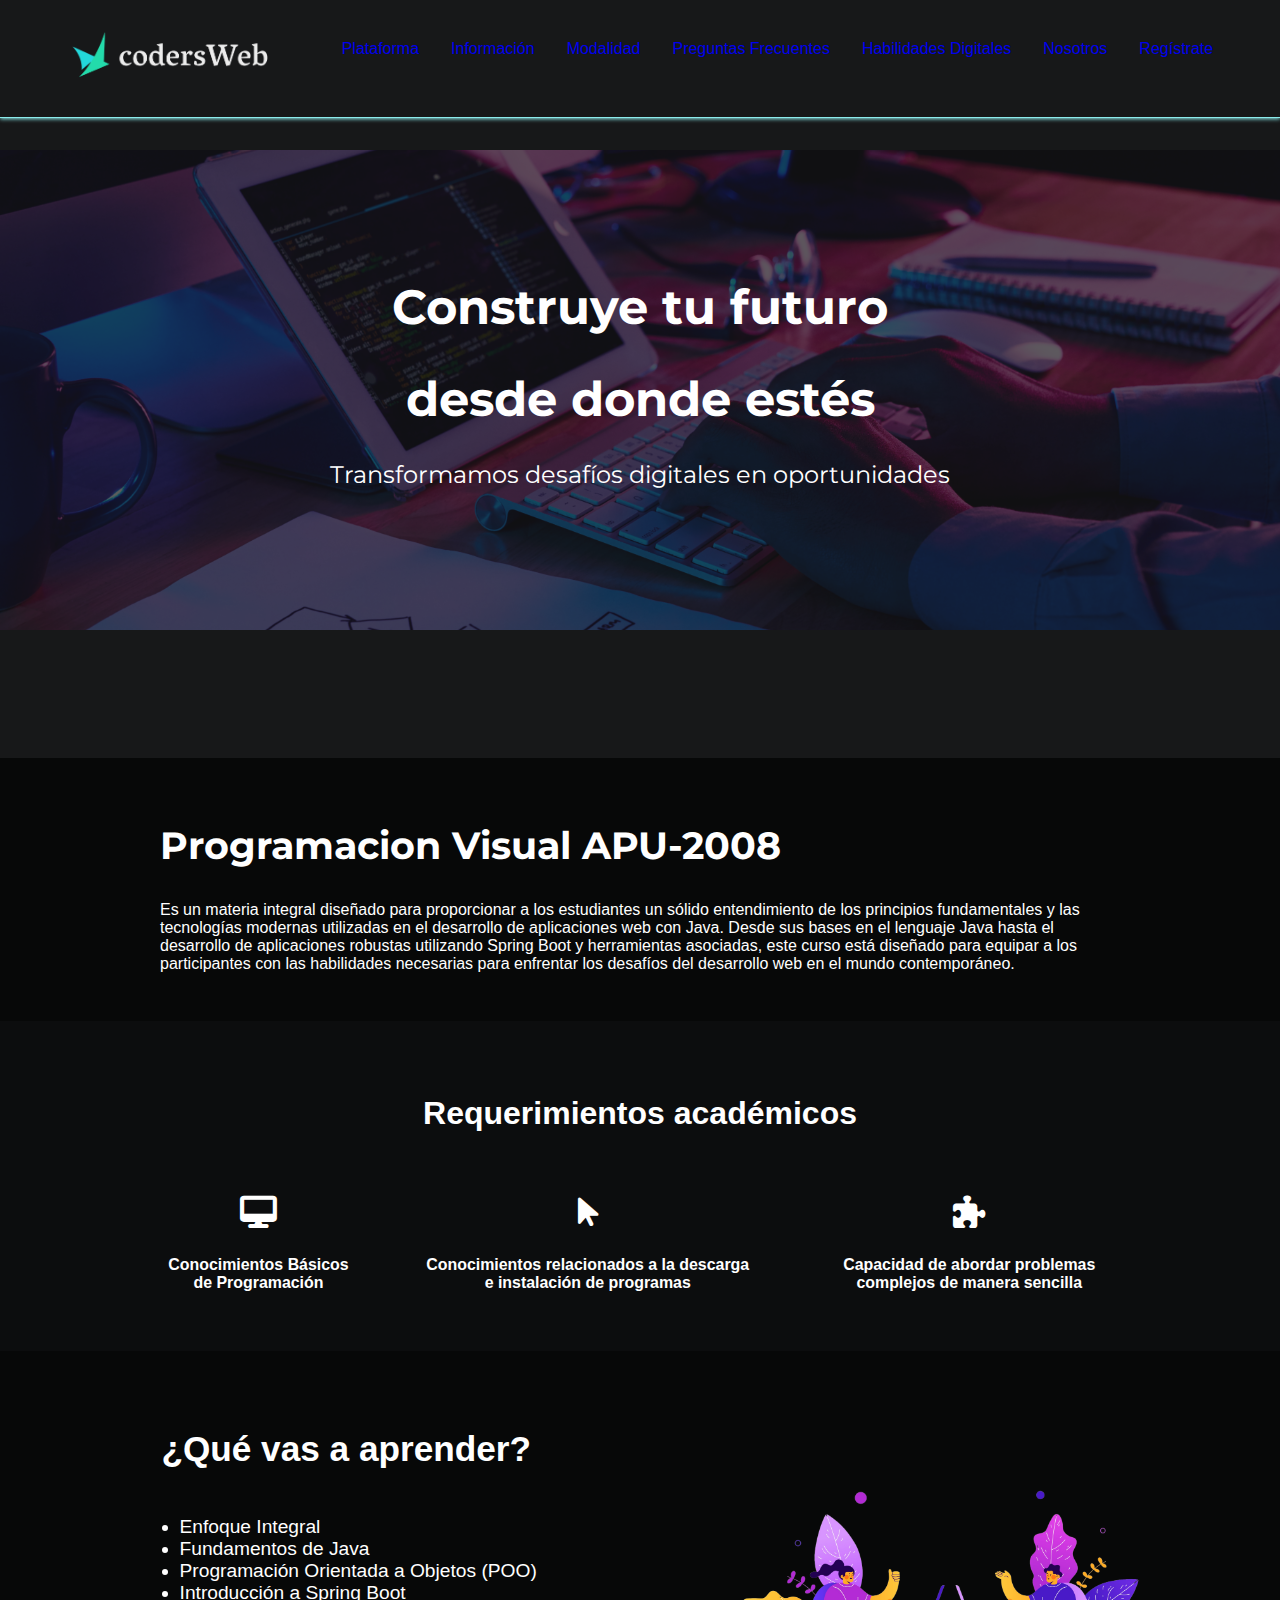
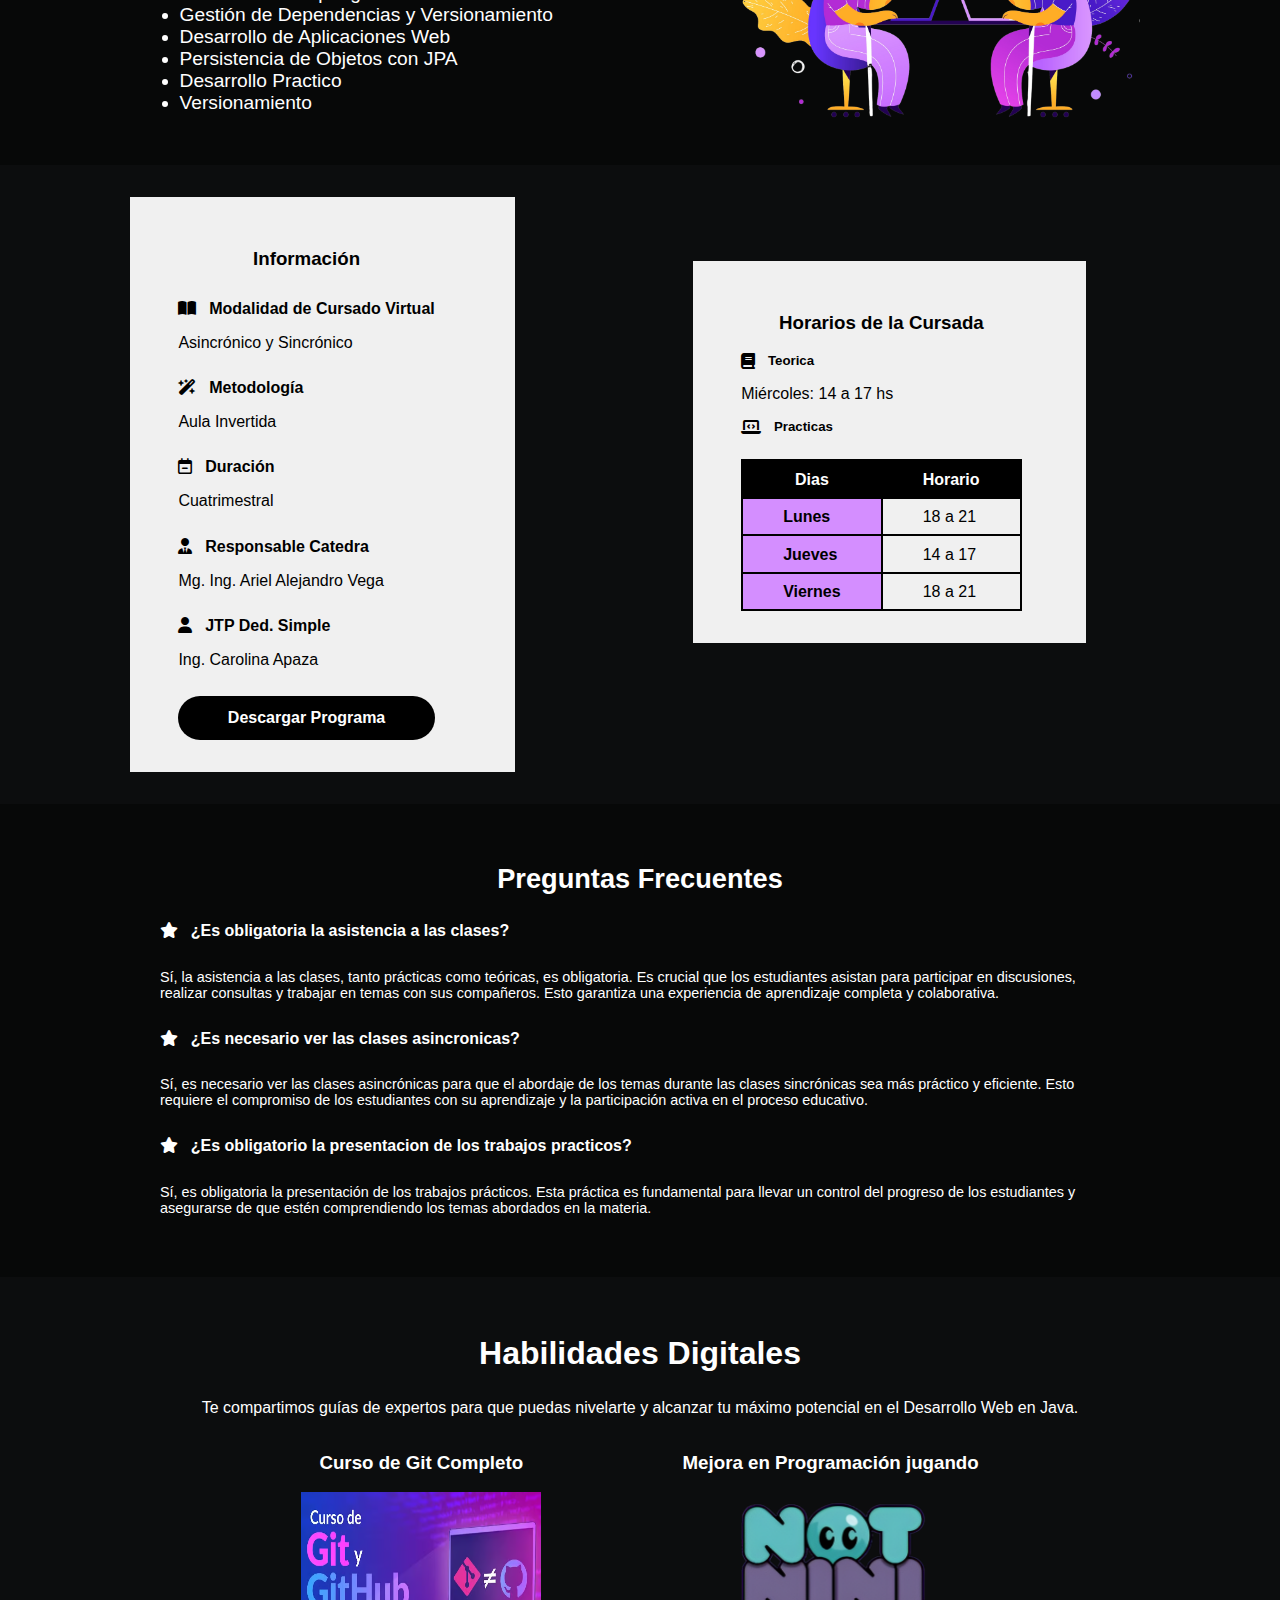
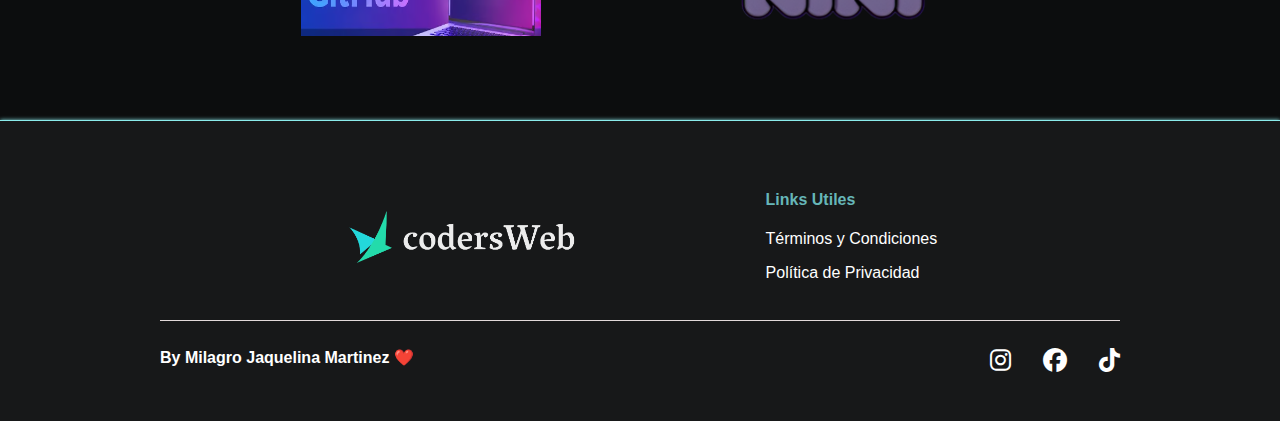
<file: tp3_MartinezMilagroJaquelina/src/main/resources/templates/index.html>
<!DOCTYPE html>
<html lang="es">
<head>
	<meta charset="UTF-8">
	<title>codersWeb</title>
	<link rel="stylesheet" href="../static/css/styles.css"> 
	<link rel="preconnect" href="https://fonts.googleapis.com">
	<link href="https://fonts.googleapis.com/css2?family=Montserrat:ital,wght@0,100..900;1,100..900&display=swap" rel="stylesheet">
    <link rel="stylesheet" href="https://cdnjs.cloudflare.com/ajax/libs/font-awesome/6.5.2/css/all.min.css">
</head>
<body>
    <header id="header">
      <div class="img-logo">
        <a href="index.html"><img alt="Logo de pagina" src="../static/images/logo.png"></a>
      </div>
       <nav class="nav-bar">
	   		<ul class="ul-navbar">
	   			<li><a href="https://virtual.unju.edu.ar/course/view.php?id=2540">Plataforma</a></li>
	   		    <li><a href="#infoBasica">Información</a></li>
	   		    <li><a href="#modalidad">Modalidad</a></li>
	   		    <li><a href="#preguntasFrecuentes">Preguntas Frecuentes</a></li>
	   		    <li><a href="#habilidadesDigitales">Habilidades Digitales</a></li>
	   		    <li><a href="#contactos">Nosotros</a></li>
	   		    <li><a href="form-cliente.html">Regístrate</a></li>
	   		</ul>
       </nav>
   </header>
   
   <main class="main">
	     <section>
	     	<div class="imgPresentacion">	  	
		     	  <span>
		           		<img alt="Imagen de presentacion" src="../static/images/foto-portada.jpg">
		           </span>
		     </div>   
		     <div class="textoPortada">
		     	<h1>
		             <span>Construye tu futuro</span>
		             <span>desde donde estés</span>
		         </h1>
		          <p>Transformamos desafíos digitales en oportunidades</p>
		     </div>    
	    </section>
     
     	
     <section id="infoBasica" class="relative">
        <div class="container1">
        	<div class="introduccion item-container"  >
	              <h2>Programacion Visual APU-2008</h2>
		         <p> 
		           Es un materia integral diseñado para proporcionar a los estudiantes un sólido
		           entendimiento de los principios fundamentales y las tecnologías modernas utilizadas en el desarrollo
		           de aplicaciones web con Java. Desde sus bases en el lenguaje Java hasta el desarrollo de aplicaciones robustas 
		           utilizando Spring Boot y herramientas asociadas, este curso está diseñado para equipar a los participantes con las 
		           habilidades necesarias para enfrentar los desafíos del desarrollo web en el mundo contemporáneo.
		         </p>
        	</div>
        </div>
        
        
        <div class="container2">
	          <div class="requerimientos item-container">	
	          	   <h4>Requerimientos académicos</h4>
	          	   <div class="container-items">
	          	   		<div>
		          	   		<div class="item">
			          	   		 <i class="fa-solid fa-desktop"></i>
			          	   		 <h5>Conocimientos Básicos de Programación</h5>
		          	   		</div>
	          	  		 </div>
		          	   <div>
		          	   		<div class="item">
			          	   		 <i class="fa-solid fa-arrow-pointer"></i>
			          	   		 <h5>Conocimientos relacionados a la descarga e instalación de programas</h5>
		          	   		</div>
		          	   </div>
		          	   <div>
		          	   		<div class="item">
			          	   		 <i class="fa-solid fa-puzzle-piece"></i>
			          	   		 <h5>Capacidad de abordar problemas complejos de manera sencilla</h5>
		          	   		</div>
		          	   </div>
	          	   </div> 
	          </div>
        </div>
        
        <div class="container1 containerTemas">
          <div class="temas item-container">
               <h4>¿Qué vas a aprender?</h4>
	          <ul>
	          	<li>Enfoque Integral</li>
	          	<li>Fundamentos de Java</li>
	          	<li>Programación Orientada a Objetos (POO)</li>
	          	<li>Introducción a Spring Boot</li>
	          	<li>Gestión de Dependencias y Versionamiento</li>
	          	<li>Desarrollo de Aplicaciones Web</li>
	          	<li>Persistencia de Objetos con JPA</li>
	          	<li>Desarrollo Practico</li>
	          	<li>Versionamiento</li>
	          </ul>
          </div>
          <div class="fotos-personas">
          	<img alt="foto-personas" src="../static/images/foto-personas.png">
          </div>
        </div>
           
     </section>
     
     <section id=modalidad class="relative container2">
         <div class="item-container containerInformacion">
             <div class="informacion">
                    <h3>Información</h3>
             		<div>
             		    <div class="item-infor">
             		    	<i class="fa-solid fa-book-open"></i>
	             			<h4>Modalidad de Cursado Virtual</h4>
             		    </div>
             		    
	             		<p>Asincrónico y Sincrónico</p>
	           		</div>
	           		<div>
	           		    <div class="item-infor">
	           		    	<i class="fa-solid fa-wand-magic-sparkles"></i>
	           				<h4>Metodología</h4>
	           		    </div>
	           			<p>Aula Invertida</p>
	          		 </div>
	           		<div>
	           		    <div class="item-infor">
	           		    	 <i class="fa-regular fa-calendar-minus"></i>
	           				<h4>Duración</h4>
	           		    </div>
	           			<p>Cuatrimestral</p>
	           		</div>
	          		 <div>
	          		     <div class="item-infor">
	          		     	 <i class="fa-solid fa-user-tie"></i>
	           				<h4>Responsable Catedra</h4>
	          		     </div>
	           			<p>Mg. Ing. Ariel Alejandro Vega</p>
	           		</div>
	          		 <div>
	          		    <div class="item-infor">
	          		    	<i class="fa-solid fa-user"></i>
	           				<h4>JTP Ded. Simple</h4>
	          		    </div>
	           			<p>Ing. Carolina Apaza</p>
	           		</div>
	           		<div class="containerDescarga"><a href="../static/download/Programa.pdf" > Descargar Programa</a></div>
             </div>  
        </div>

			<div class="item-container conteinerCursada">
				<div class="cursada">
					<h3>Horarios de la Cursada</h3>
					<div >
					    <div class="item-infor">
					    	<i class="fa-solid fa-book"></i>
							<h5>Teorica</h5>
					    </div>
						
						<p>Miércoles: 14 a 17 hs</p>
					</div>

					<div>
					     <div class="item-infor">
					      	<i class="fa-solid fa-laptop-code"></i>
					     	<h5>Practicas</h5>
					     </div>
						
						<table class="table">
							<tr class="columTable">
								<th>Dias</th>
								<th>Horario</th>
							</tr>
							<tr>
								<td class="rowsTable">Lunes</td>
								<td>18 a 21</td>
							</tr>
							<tr>
								<td class="rowsTable">Jueves</td>
								<td>14 a 17</td>
							</tr>
							<tr>
								<td class="rowsTable">Viernes</td>
								<td>18 a 21</td>
							</tr>
						</table>
					</div>
				</div>
			</div>
		</section>
     
     <section id="preguntasFrecuentes" class="relative container1">        
        <div class="item-container">
          <h3>Preguntas Frecuentes</h3>
          <div>
             <div class="item-infor">
               	<i class="fa-solid fa-star"></i>
               	<h5>¿Es obligatoria la asistencia a las clases?</h5>
             </div>
             <p>Sí, la asistencia a las clases, tanto prácticas como teóricas, es obligatoria.
               Es crucial que los estudiantes asistan para participar en discusiones, realizar 
               consultas y trabajar en temas con sus compañeros. 
               Esto garantiza una experiencia de aprendizaje completa y colaborativa.</p>
          </div>
          
          <div>
             <div class="item-infor">
                <i class="fa-solid fa-star"></i>
                <h5>¿Es necesario ver las clases asincronicas?</h5>
             </div>
             <p>Sí, es necesario ver las clases asincrónicas para que el abordaje de los temas durante 
               las clases sincrónicas sea más práctico y eficiente. Esto requiere el compromiso de los 
               estudiantes con su aprendizaje y la participación activa en el proceso educativo.</p>
          </div>
          
          <div>
             <div class="item-infor">
             	<i class="fa-solid fa-star"></i>
                <h5>¿Es obligatorio la presentacion de los trabajos practicos?</h5>
             </div>
             <p>Sí, es obligatoria la presentación de los trabajos prácticos. Esta práctica es fundamental 
               para llevar un control del progreso de los estudiantes y asegurarse de que estén comprendiendo 
               los temas abordados en la materia.</p>
          </div>
        </div>
     </section>
   </main>
   
   <aside id="habilidadesDigitales" class="relative container2">
      <div class="item-container">
      	 <h2>Habilidades Digitales</h2>
     	 <div> 
       		<p>Te compartimos guías de expertos para que puedas nivelarte y alcanzar tu máximo potencial en el Desarrollo Web en Java. </p>
      		
      		<div class="containerAdicional">
      			<div>
	      		    <h3>Curso de Git Completo</h3>
	      		    <div>
	      		    	 <a href="https://youtu.be/9ZJ-K-zk_Go?t=2995"><img alt="foto-git" src="../static/images/foto-git.png" class="imagen-aside"></a>
	      		    </div>
      			</div>
	      		<div>
		      		 <h3>Mejora en Programación jugando</h3>
		      		   <div>
		      		     <a href="https://www.notnini.com/"><img alt="foto-curso" src="../static/images/foto-programacion.png" class="imagen-aside"></a>
		      		   </div>
	      		</div>
      		</div>
         </div>
      </div>
   </aside>
   
   <footer id="contactos" class="relative">
	     <div>
	        <div class="links">
	            <div class="containerLogoFooter">
		          	<img alt="logo" src="../static/images/logo.png">
		        </div>
	        	<div> 
		           <h4>Links Utiles</h4>
		           <p><a href="#terminosCondiciones">Términos y Condiciones</a></p>
		           <p><a href="#politicaPrivacidad">Política de Privacidad</a></p>
	      		  </div>
	        </div>
	        <div class="containerRedes">
	            <div class="red"> 
		           	<a href="https://github.com/mili-08"><strong>By Milagro Jaquelina Martinez ❤️</strong> </a>
		        </div>
	        	<div class="red">
		           <span><a href="https://www.instagram.com/" class="icono-footer"><i class="fa-brands fa-instagram"></i></a></span>
		           <span><a href="https://www.facebook.com/" class="icono-footer"><i class="fa-brands fa-facebook"></i></a></span>
		           <span><a href="https://www.tiktok.com/es" class="icono-footer" ><i class="fa-brands fa-tiktok"></i></a></span>
	        	</div>
	        </div>
	     </div>
   </footer>
</body>
</html>
</file>
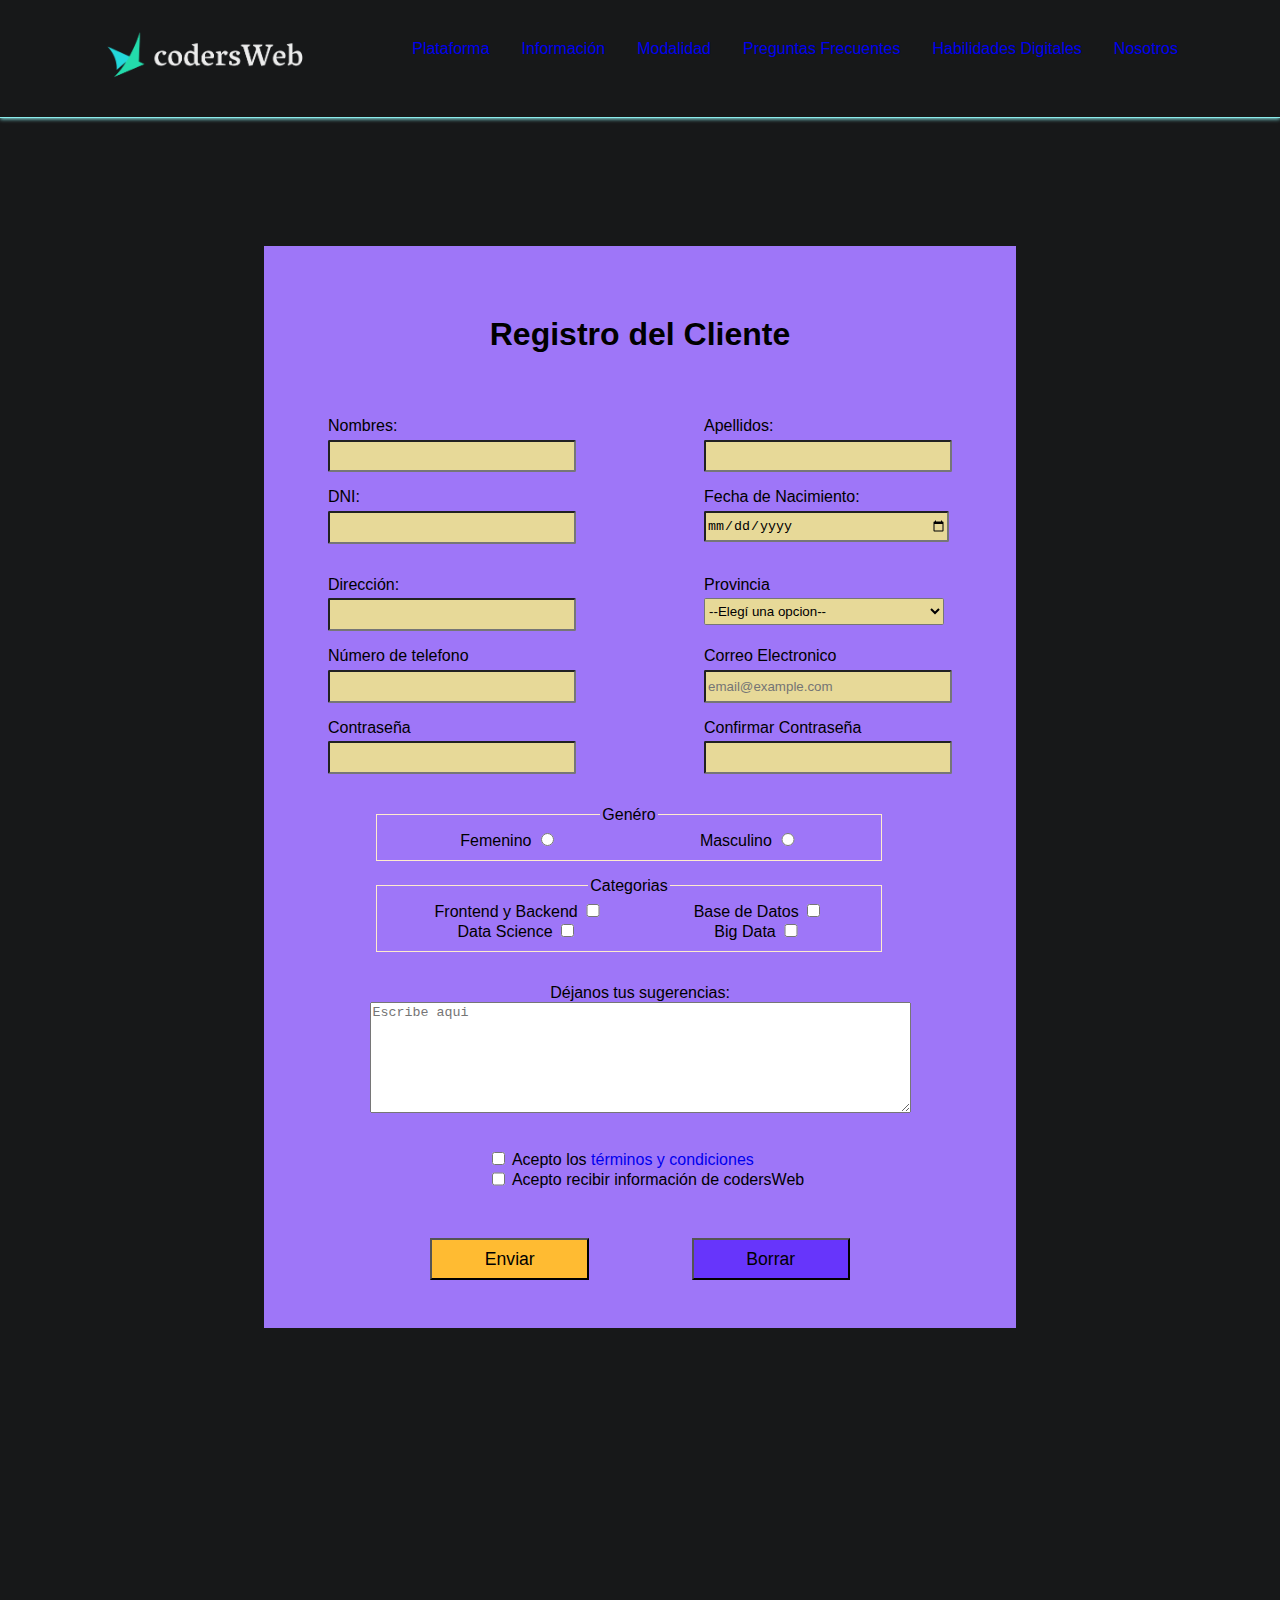
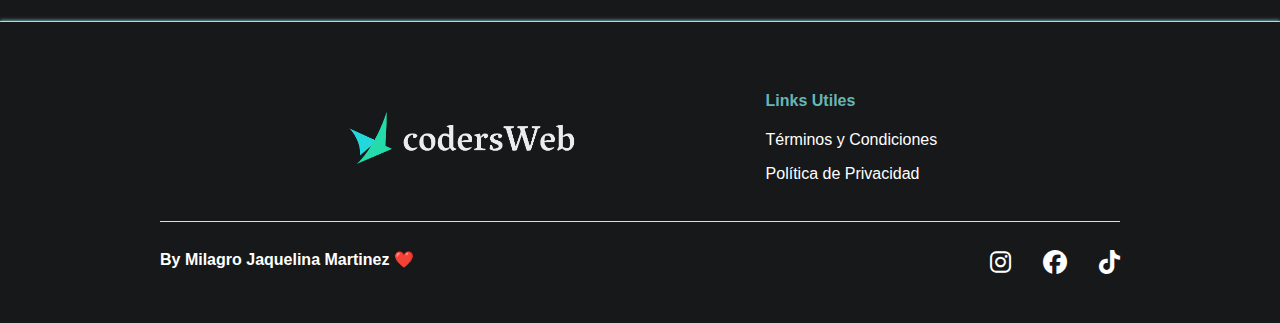
<file: tp3_MartinezMilagroJaquelina/src/main/resources/templates/form-cliente.html>
<!DOCTYPE html>
<html lang="es">
	<head>
		<meta charset="UTF-8">
		<title>Iniciar sesión | coderWeb</title>
		<link><link rel="stylesheet" href="../static/css/styles.css"> 
		<link><link rel="stylesheet" href="../static/css/stylesRegister.css"> 
		<link rel="preconnect" href="https://fonts.googleapis.com">
		<link href="https://fonts.googleapis.com/css2?family=Montserrat:ital,wght@0,100..900;1,100..900&display=swap" rel="stylesheet">
	    <link rel="stylesheet" href="https://cdnjs.cloudflare.com/ajax/libs/font-awesome/6.5.2/css/all.min.css">
	</head>
	
	<body>
		 <header id="header">
		      <div class="img-logo">
		        <a href="index.html"><img alt="Logo de pagina" src="../static/images/logo.png"></a>
		      </div>
		       <nav class="nav-bar">
			   		<ul class="ul-navbar">
			   			<li><a href="https://virtual.unju.edu.ar/course/view.php?id=2540">Plataforma</a></li>
			   		    <li><a href="index.html#infoBasica">Información</a></li>
			   		    <li><a href="index.html#modalidad">Modalidad</a></li>
			   		    <li><a href="index.html#preguntasFrecuentes">Preguntas Frecuentes</a></li>
			   		    <li><a href="index.html#habilidadesDigitales">Habilidades Digitales</a></li>
			   		    <li><a href="#contactos">Nosotros</a></li>
			   		</ul>
		       </nav>
  		 </header>

   <div class="containerFormImg">
  
			<div class="containerForm">
				<form action="" method="post">
				 	   <h1>Registro del Cliente</h1>
				 	   <section id="datosPersonales">
					 	    <div class="containerInput">
					 	       <div class="itemsInput">
					 	       	  	<div class="itemInput">
					 	    			<label for="nombres">Nombres: </label>
						 				<input type="text" id="nombres" name="nombres" required>
					 	    		</div>
							 		<div class="itemInput">
							 			<label for="apellidos">Apellidos: </label>
							 			<input type="text" id="apellidos" name="apellidos" required>
							 		</div>
					 	       </div>
					 	       
					 	    	<div class="itemsInput">
					 	    		<div class="itemInput">
						 	    		<label for="dni">DNI: </label>
							 			<input type="number" id="dni" name="dni" min="8000000" maxlength="9" required>
						 	    	</div>
							 		<div class="itemInput">
							 			<label for="fechaNacimiento">Fecha de Nacimiento: </label>
							 			<input type="date" id="fechaNacimiento" name="fechaNacimiento" required  min="1930-01-01" max="2150-12-31">
							 		</div>
					 	    	</div>
							 		
					 	    </div>
	
						<div class="containerInput">
		
							<div class="itemsInput">
								<div class="itemInput">
									<label for="dirección">Dirección: </label>
									<input type="text" id="dirección" name="dirección" required>
								</div>
								<div class="itemInput">
									<label for="proviciaSelect">Provincia</label> <select
										name="provincia" id="provinciaSelect" required>
										<option value="" disabled selected>--Elegí una opcion--
										</option>
										<option value="JUJUY">Jujuy</option>
										<option value="BUENOS AIRES">Buenos Aires</option>
										<option value="CATAMARCA">Catamarca</option>
										<option value="CHACO">Chaco</option>
										<option value="CHUBUT">Chubut</option>
										<option value="CÓRDOBA">Córdoba</option>
										<option value="CORRIENTES">Corrientes</option>
										<option value="ENTRE RÍOS">Entre Ríos</option>
										<option value="FORMOSA">Formosa</option>
										<option value="LA PAMPA">La Pampa</option>
										<option value="LA RIOJA">La Rioja</option>
										<option value="MENDOZA">Mendoza</option>
										<option value="MISIONES">Misiones</option>
										<option value="NEUQUÉN">Neuquén</option>
										<option value="RÍO NEGRO">Río Negro</option>
										<option value="SALTA">Salta</option>
										<option value="SAN JUAN">San Juan</option>
										<option value="SAN LUIS">San Luis</option>
										<option value="SANTA CRUZ">Santa Cruz</option>
										<option value="SANTA FE">Santa Fe</option>
										<option value="SANTIAGO DEL ESTERO">Santiago del Estero</option>
										<option value="TIERRA DEL FUEGO">Tierra del Fuego</option>
										<option value="TUCUMÁN">Tucumán</option>
										<option value="CIUDAD AUTÓNOMA DE BUENOS AIRES">Ciudad
											Autónoma de Buenos Aires</option>
									</select>
								</div>
							</div>
							<div class="itemsInput">
								<div class="itemInput">
									<label for="numeroTelefono">Número de telefono</label> 
									<input type="text" id="numeroTelefono" name="numeroTelefono" required min="1000000000" maxlength="12">
								</div>
								<div class="itemInput">
									<label for="correoElectrico"> Correo Electronico</label> 
									<input type="email" id="correoElectronico" name="correoElectronico" placeholder="email@example.com" required>
								</div>
							</div>	
							<div class="itemsInput">
							    <div class="itemInput">
							    	<label for="pasword">Contraseña</label>
					 	    		<input type="password" id="password" name="password" required>
							    </div>
					 	        <div class="itemInput">
					 	        	<label for="paswordConfirm">Confirmar Contraseña</label>
					 	    		<input type="password" id="paswordConfirm" name="paswordConfirm" required>
					 	        </div>
				 	       </div>
						</div>
						  <div>
							 	<fieldset>
								 	<legend>Genéro</legend>
								 		<div class="itemsInput genero">
								 		    <div>
								 		    	<label for="generoFemenino">Femenino</label>
									 			<input type="radio" id="GeneroFemenino" name="Genero" value="FEMENINO">
								 		    </div>
									 		<div>
									 			<label for="generoMasculino">Masculino</label>
									 			<input type="radio" id="GeneroMasculino" name="Genero" value="MASCULINO">
									 		</div>
									 		
								 		</div>
							 	</fieldset>
							</div>	
						</section>
						<section id="adicional">
						 		<fieldset>
						 		 <legend>Categorias</legend>
						 		        <div class="itemsInput categorias">
						 		            <div>
						 		             	<label for="frontend-backend">Frontend y Backend</label>
												<input type="checkbox" id="frontend-backend" name="categoriasInteres" value="frontend-backend">
						 		            </div>
						 		            <div>
												<label for="baseDeDatos">Base de Datos</label>
												<input type="checkbox" id="baseDeDatos" name="categoriasInteres" value="baseDeDatos">
						 		            </div>
						 		        </div>
										<div class="itemsInput categorias">
						                    <div>
												<label for="dataScience">Data Science</label>
												<input type="checkbox" id="dataScience" name="categoriasInteres" value="dataScience">
											 </div>
											 <div>
												<label for="bigData">Big Data</label>
												<input type="checkbox" id="bigData" name="categoriasInteres" value="bigData">
										      </div>
										</div>
						 		</fieldset>
					
								<div class="">
									 <label for="sugerencias">Déjanos tus sugerencias:</label>
						 	         <div><textarea id="sugerencias" name="sugerencias" rows="7" cols="65" placeholder="Escribe aqui"></textarea> </div>
								</div>
						</section>
						
				 	   <section id="terminos" class="itemsInput">
					 	     <div>
					 	    	<input type="checkbox" id="terminosCondiciones" name="terminosCondiciones" value="ACEPTO TERMINOS Y CONDIFICIONES" required>
					 	    	<label for="terminosCondiciones">Acepto los <a href="#terminosCondiciones">términos y condiciones</a></label>
					 	    </div>
					 	    
					 	    <div>
					 	     	<input type="checkbox" id="recibirInformacion" name="recibirInformacion" value="ACEPTO RECIBIR INFORMACION">
					 	     	<label for="recibirInformacion">Acepto recibir información de codersWeb</label>
					 	    </div>
				 	   </section>
				 	   <section id="buttons">
				 	       <button type="submit" class="enviar">Enviar</button>
				 	       <button type="reset" class="borrar">Borrar</button>
				 	   </section>
				 	</form>
			 	</div>
		</div>

	<footer id="contactos" class="relative">
	     <div>  
	        <div class="links">
	            <div class="containerLogoFooter">
		          	<img alt="logo" src="../static/images/logo.png">
		        </div>
	        	<div> 
		           <h4>Links Utiles</h4>
		           <p><a href="#terminosCondiciones">Términos y Condiciones</a></p>
		           <p><a href="#politicaPrivacidad">Política de Privacidad</a></p>
	      		  </div>
	        </div>
	        <div class="containerRedes">
	            <div class="red"> 
		           	<a href="https://github.com/mili-08"><strong>By Milagro Jaquelina Martinez ❤️</strong> </a>
		        </div>
	        	<div class="red">
		           <span><a href="https://www.instagram.com/" class="icono-footer"><i class="fa-brands fa-instagram"></i></a></span>
		           <span><a href="https://www.facebook.com/" class="icono-footer"><i class="fa-brands fa-facebook"></i></a></span>
		           <span><a href="https://www.tiktok.com/es" class="icono-footer" ><i class="fa-brands fa-tiktok"></i></a></span>
	        	</div>
	        </div>
	     </div>
	     <form action="">
	       <label></label>
	     </form>
   </footer>
</body>
</html>
</file>
<file: tp3_MartinezMilagroJaquelina/src/main/resources/static/css/styles.css>
@charset "ISO-8859-1";

body {
	background-color: rgb(23,24,25);
	color: #66B6B8;
	font-family: "Inter", sans-serif;
	padding: 0;
	margin:0;
}

a {
	text-decoration: none;
}

#header {
	display: flex;
	justify-content: space-evenly;
	padding-top: 1.5em;
    padding-bottom: 1.5em;
    border-bottom: 1px solid #8bebeb;
    box-shadow: 0px 1px 4px 0px #8bebeb;
}
#header img {
	width: 13em;
	
}
.img-logo {
	align-content: center;
}

.ul-navbar {
	display: flex;
    list-style-type: none;
    column-gap: 2em;
    padding: 0;
}
.nav-bar {
	display: flex;
	flex-wrap: wrap;
    justify-content: center;
}

.imgPresentacion {
	width: 100%;
    height: 100%; 
    overflow: hidden;
    
}

.imgPresentacion img {
	width: 100%;
    height: auto;
    display: block;
    opacity: 0.3;   /*para opacar la imagen */
}

.imgPresentacion {
	width: 100%;
	position: absolute;
}

.main {
	color: white;
}

.relative {
	position: relative;
	/*top: 20em;*/
	top:45vh;     /* ocupa el 70% de la ventana del navegador*/
}

.textoPortada {
	position: relative;
	font-family: "Montserrat", sans-serif;
	text-align: center;
	top:8em;
	color: white;
}

.textoPortada h1 {
	display: flex;
    justify-content: center;
    flex-direction: column;
    row-gap: 0.7em;
    font-size: 3em;
}

.textoPortada p {
	font-size: 1.5em;
}

#infoBasica .introduccion h2 {
	font-family: "Montserrat", sans-serif;
	font-size: 2.4em;
}

.container1 {
	background-color: rgb(7, 8, 8);
	
}

.container1 .item-container, .container2 .item-container, .item-container{
	padding-left: 10em;
    padding-right: 10em;
    padding-top: 2em;
    padding-bottom: 2em;
}

.container2 {
	background-color: rgb(12, 13, 14);
}

.container1 .introduccion {
    margin-top: -2em;
}

.container2 .requerimientos h4{
	font-size: 2em;
	text-align: center;
}

.container-items {
	display: flex;
	column-gap: 4em;
	margin-top: 4em;
}

.container-items .item {
	text-align: center;
	font-size: 1.2em;
}

.container-items .item i {
	font-size: 1.7em;
}

.container1 .temas h4{
	text-align: center;
	font-size: 2.2em;
}
.container1 .temas ul {
   font-size: 1.2em;
   color:white;
}
.fotos-personas img{
   width: 25em;
}

.fotos-personas {
	margin-top: 8em;
}
.containerTemas {
	display: flex;
	justify-content: space-evenly;
	column-gap: 3em;
}
.container1 .temas {
	padding-left: 0em;
    padding-right: 0em;
}

#modalidad {
	justify-content: space-evenly;
    display: flex;
}
#modalidad .informacion {
	background-color: #fffffff0;
    padding: 2em 5em 2em 3em;
    color: #000000;
    display: flex;
    flex-direction: column;
    row-gap: 0.7em;
}

#modalidad .item-infor h4, .item-infor h5  {
	margin: 0;
}

#modalidad h3 {
	text-align: center;
}

#modalidad .item-infor, #preguntasFrecuentes .item-infor {  /*VERIFICAR PARA SACAR LOS ID */
	display: flex;
    column-gap: 0.8em;
}

.containerDescarga {
	background-color: black;
	padding: 0.8em 0.5em 0.8em 0.5em;
	text-align: center;
	border-radius: 2em;
}

.containerDescarga a {
	color: white;
	font-weight: bold;
}

.cursada {
	background-color: #fffffff0;
    padding: 2em 4em 2em 3em;
    color: black;
}

.table{
	margin-top:1.5em;
	border-collapse: collapse;/* Quita los espacios entre los bordes */
}

th, tr, td {
	border: 2px solid #000000;
	padding: 0.6em 2.5em 0.5em 2.5em;
}

.columTable {
	background-color: #000000;
    color: white;
}

.rowsTable {
	background-color: rgb(212, 142, 255);
    font-weight: 900;
}

#modalidad .conteinerCursada {
	margin-top: 4em;
    padding-left: 3em;
}
#modalidad .containerInformacion {
	padding-right: 6em;
    padding-left: 6em;
}

#preguntasFrecuentes h3 {
	text-align: center;
	font-size: 1.7em;
}

#preguntasFrecuentes p {
	font-size: 0.9em;
	 margin: 2em 0 2em 0;
}
#preguntasFrecuentes h5 {
	font-size: 1em;
}
#habilidadesDigitales {
	text-align: center;
	color: white;
	padding-bottom: 3em;
}
.containerAdicional {
	 display: flex;
    justify-content: space-evenly;
}

.containerAdicional .imagen-aside {
    width: 15em;
    height: 9em;
}

#habilidadesDigitales h2 {
	font-size: 2em;	
}
#contactos .links {
	display: flex;
    justify-content: space-evenly;
}
#contactos .links img {
	width: 15em;
}
#contactos {
	padding: 3em 10em 3em 10em;
    border-top: 1px solid #8bebeb;
    box-shadow: 0px 0px 4px 0px #8bebeb;
}
.containerLogoFooter {
	 margin-top: 2em;
}

.containerRedes {
	margin-top: 1.4em;
    display: flex;
    border-top: 1px solid #e3dada;
    justify-content: space-between;
}

.containerRedes .red {
	margin-top: 1.7em;
	display: flex;
	column-gap: 2em;
}

.icono-footer i {
	font-size: 1.5em;
	color: white;
}
#contactos a, #contactos i {
	color: white;
}
</file>
<file: tp3_MartinezMilagroJaquelina/src/main/resources/static/css/stylesRegister.css>
@charset "ISO-8859-1";

.containerFormImg {
	display: flex;
	justify-content: space-evenly;
	margin-top: 8em;
	margin-bottom: -7em;
}

.containerFormImg img  {
	margin-top: 3em;
	width: 15em;
	height: 20em;
}

.containerForm {
	background-color: rgb(158, 118, 248);
    color: black;
    padding: 3em 4em;
    /*text-align: center;*/
}

.containerForm h1  {
	text-align: center;
	margin-bottom: 2em;
}

.containerInput {
	display: flex;
	flex-direction: column;
	row-gap: 1em;
}

.itemsInput {
	display: flex;
	column-gap: 8em;
}

#datosPersonales {
	display: flex;
    flex-direction: column;
    row-gap: 2em;
}

.itemInput {
	display: flex;
    gap: 0.3em;
    flex-direction: column;
}

input, select {
	width: 18em;
    height: 2em;
    border-radius: 1.7px;
    background-color: #e7d998;
	
}

.genero {
	 column-gap: 0;
    justify-content: space-around;
}

fieldset {
	width: 30em;
    margin-left: 3em;
    border: 1px solid blanchedalmond;
}

.categorias input, .genero input, #terminos input{
	width: 1em;
    height: 1em;
	
}

.categorias {
	column-gap: 0;
    justify-content: space-around;
}

legend {
	text-align: center;
}
#adicional {
	margin-top: 1em;
    display: flex;
    text-align: center;
    flex-direction: column;
    row-gap: 2em;
}

#terminos {
	 margin-top: 2em;
    flex-direction: column;
    margin-left: 10em;
}

#buttons button{
	font-size: 1.1em;
    padding: 0.5em 3em;
}

#buttons {
	display: flex;
    justify-content: space-evenly;
    margin-top: 3em;
    color: white;
}

#buttons .enviar {
	background-color: rgb(255, 187, 50);
}
#buttons .borrar {
	background-color: rgb(103, 53, 251);
}
</file>
